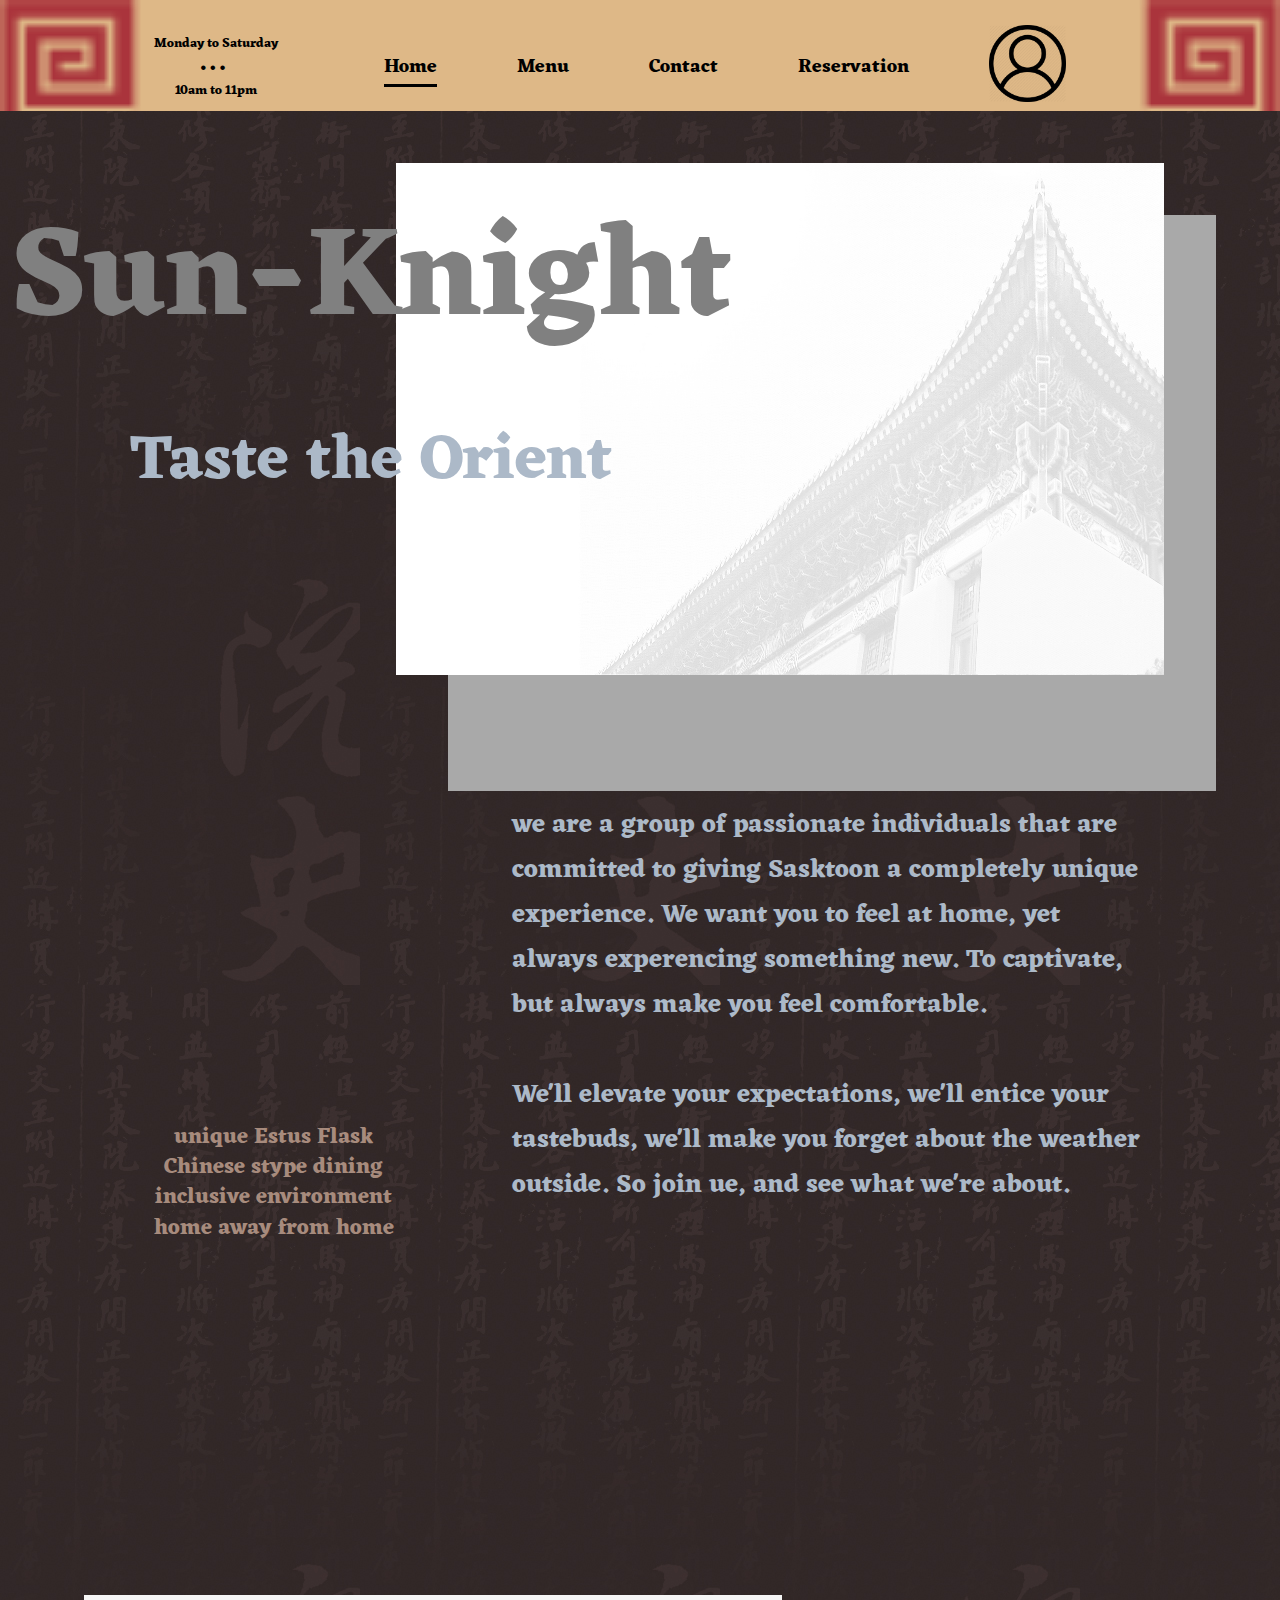
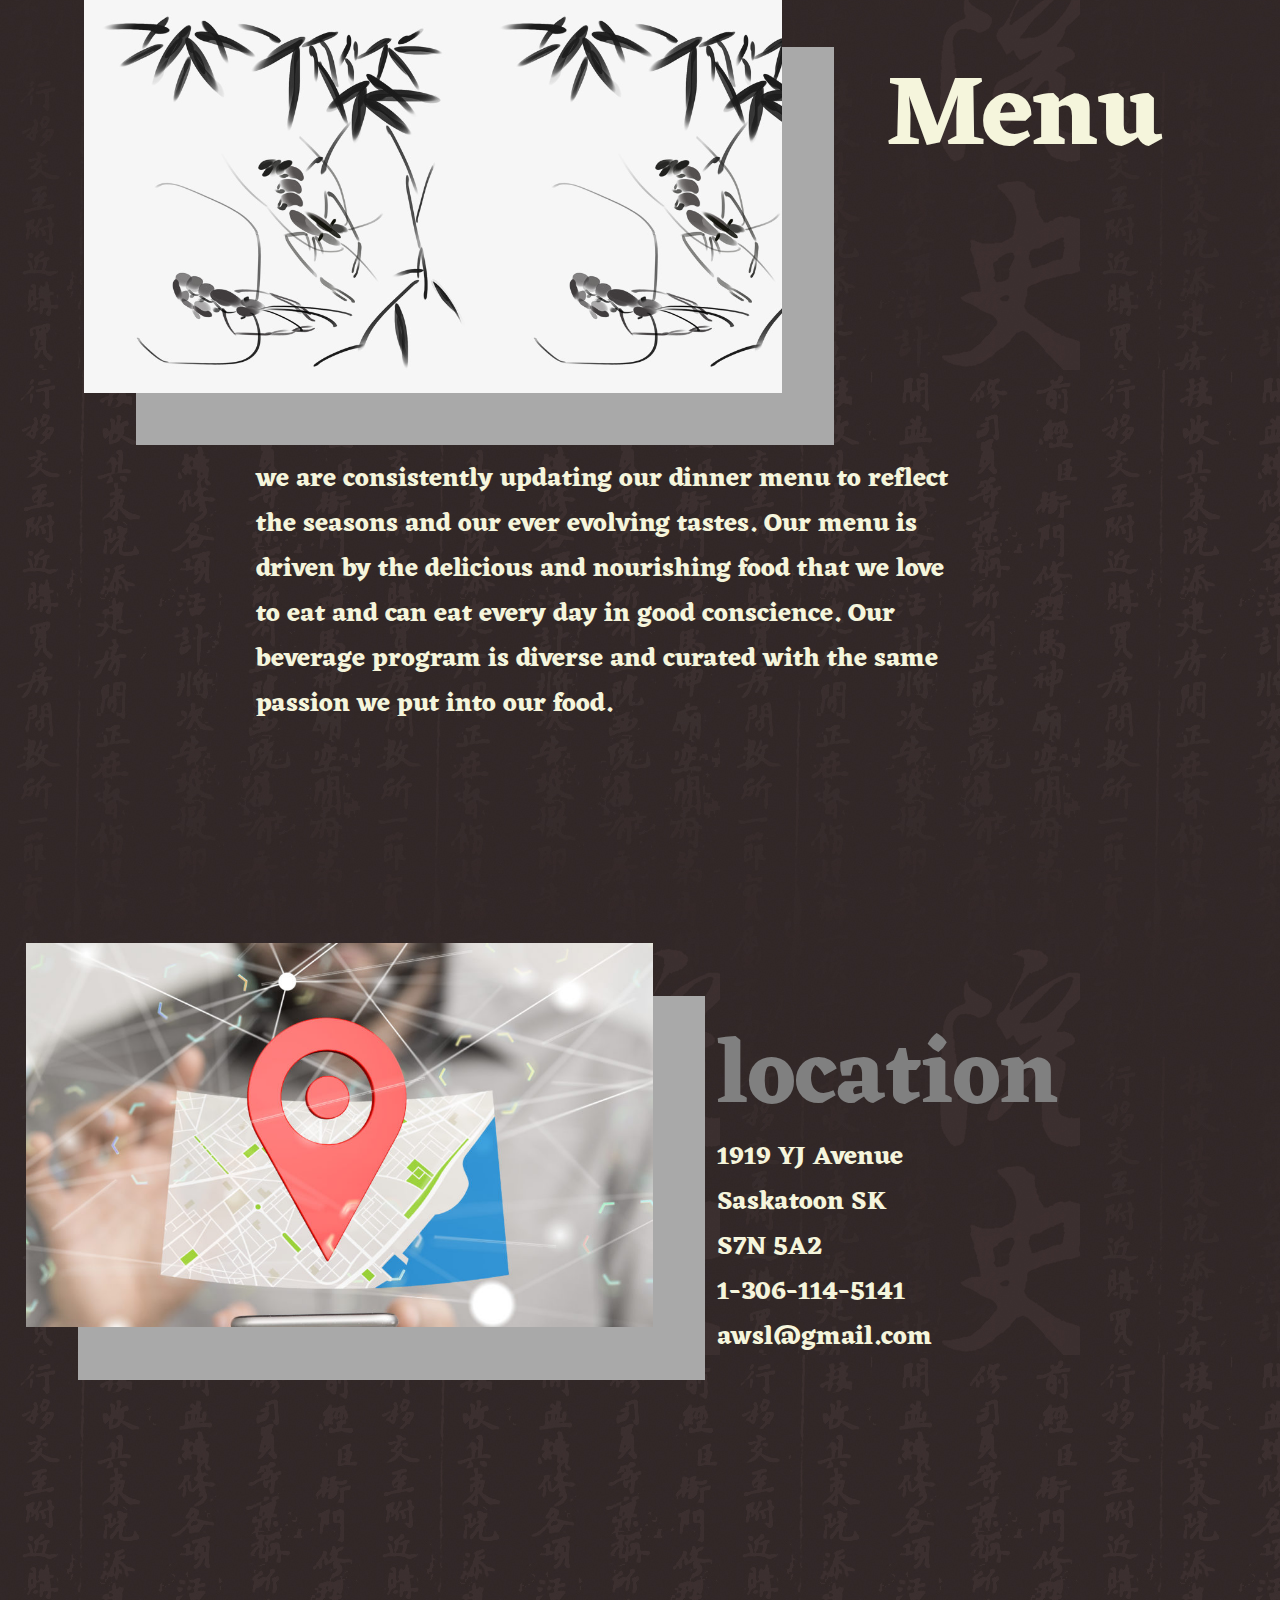
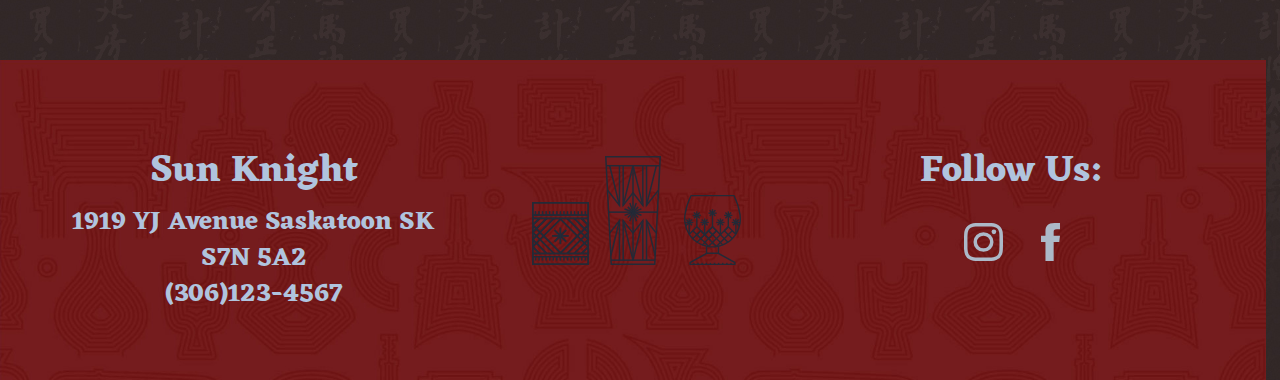
<file: Prototype/index.html>
<!DOCTYPE html>


<html>

<head>
    <title>AWSL</title>
    <link rel="stylesheet" type="text/css" href="./styles/style.css">
    <title>AWSL CMP370 Group Project v1.1</title>
</head>

<body>
    <div class="nav">
        <div class="nav-time">
            <span>Monday to Saturday</span>
            <span id="hours">10am to 11pm</span>
        </div>
        <div class="nav-item">
            <a id="currentPage" href="./index.html">Home</a>
        </div>
        <div class="nav-item">
            <a href="./menu.html">Menu</a>
        </div>
        <div class="nav-item">
            <a href="./contact.html">Contact</a>
        </div>
        <div class="nav-item">
            <a href="./reserve.html">Reservation</a>
        </div>
        
         <div class="nav-item" id='usericon'>
            <a href="./sign_in.html"><div class="icon1">
                </div></a>
    </div>
    </div>
    <div class="content-box">
        <div class=image-holder id=im1></div>
        <div class=brand-items>
            <div class="name-text-lg">Sun-Knight</div>
            <div class="name-text-sm">Taste the Orient</div>
        </div>

    </div>
    <div class=content-box>
        <div class="left-text">
            <div class="name-text-sm" id="line"></div>
            <div class="name-text-sm" id="intro-descr">
                unique Estus Flask<br>
                Chinese stype dining<br>
                inclusive environment<br>
                home away from home
            </div>
        </div>
        <div class="right-text"> 
            we are a group of passionate individuals that are committed to giving Sasktoon a completely unique experience. We want you to feel at home, yet always experencing something new. To captivate, but always make you feel comfortable.
            <br><br>
            We'll elevate your expectations, we'll entice your tastebuds, we'll make you forget about the weather outside. So join ue, and see what we're about.
        </div>
    </div>
    <div class=content-box>
        <div class=image-holder id=im4>
        </div>
        <div class="right-text" id="text-box2">

            <div class="name-text-sm" id="menu-text0">
                <a href="./menu.html" id="menu-button">Menu</a>
            </div>

        </div>
    </div>
    <div class="intro-text-part">
        we are consistently updating our dinner menu to reflect the seasons and our ever evolving tastes. Our menu is driven by the delicious and nourishing food that we love to eat and can eat every day in good conscience. Our beverage program is diverse and curated with the same passion we put into our food.
    </div>
    <div class="content-box">
        <div class=image-holder id=im5>
        </div>

        <div class="left-text" id="location-box">
            <div class="name-text-lg" id="location-text1">
                location
            </div>
            <div class="intro-text-part" id="location-info">
                1919 YJ Avenue<br>
                Saskatoon SK <br>
                S7N 5A2<br>
                1-306-114-5141<br>
                awsl@gmail.com
            </div>
        </div>
    </div>
    <div class="footer">
        <div class="footer-box">
            <div class="name-text-lg" id="footer-lg">Sun Knight<br></div>
            <div class="name-text-sm" id="footer-sm">1919 YJ Avenue
Saskatoon SK S7N 5A2<br></div>
            <div class="name-text-sm" id="footer-sm">(306)123-4567</div>
        </div>
        <div class="footer-box">
            <div class="glass" id="footer-glass">
                <img id="glass-icon-4" src="icons/glass-4.svg">
                <img id="glass-icon-5" src="icons/glass-5.svg">
                <img id="glass-icon-6" src="icons/glass-6.svg">
            </div>
        </div>
        <div class="footer-box">
            <div class="name-text-lg" id="footer-lg">Follow Us:</div>
            <div class="glass" id="footer-glass">
                <a href="https://www.instagram.com/?hl=en"><img id="social-icon-2" src="icons/instagram.svg"></a>
                <a href="https://www.facebook.com/"><img id="social-icon-1" src="icons/facebook.svg"></a>

            </div>
        </div>
    </div>


</body></html>
</file>
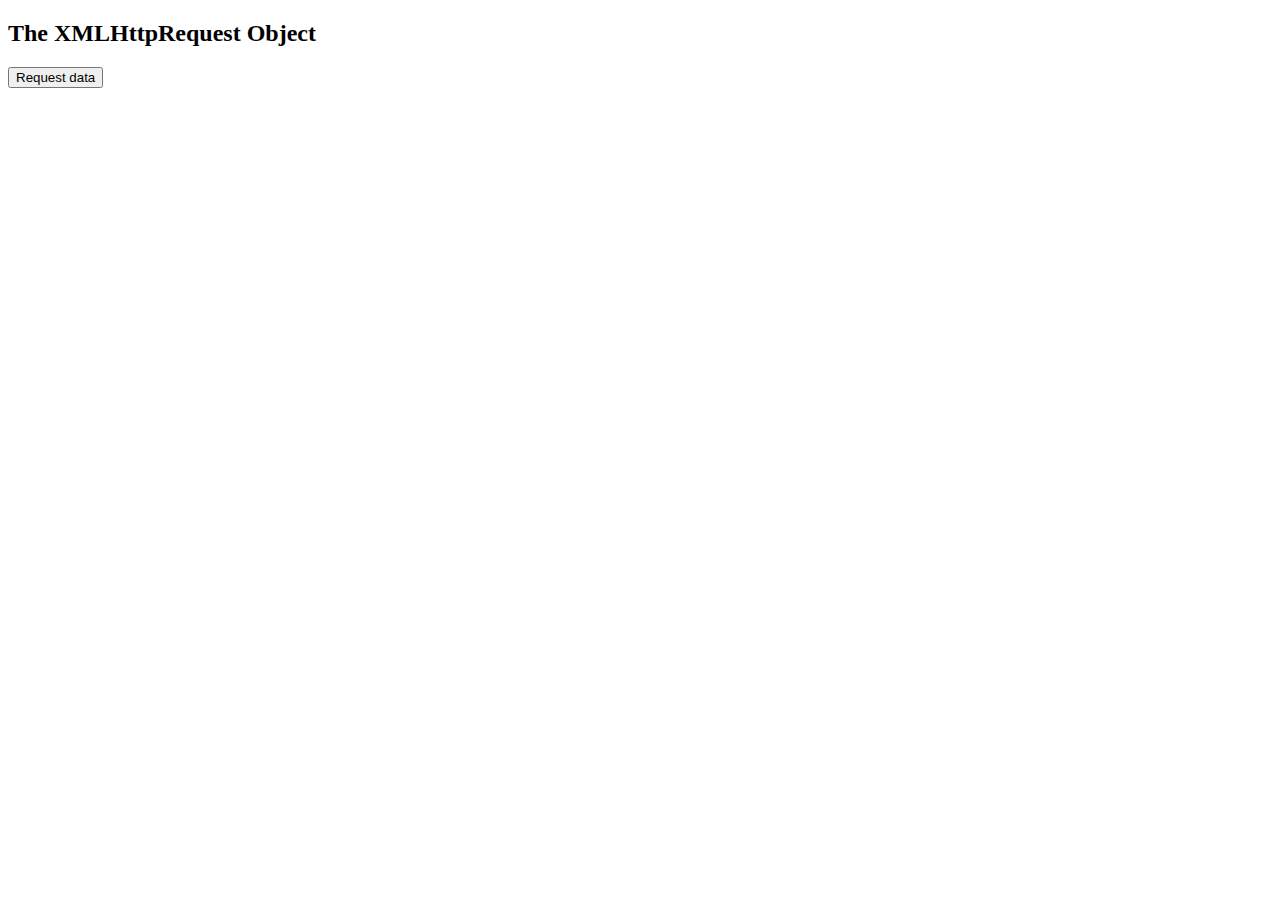
<file: API/1.html>
<!DOCTYPE html>
<html>

<body>

    <h2>The XMLHttpRequest Object</h2>

    <button type="button" onclick="loadDoc()">Request data</button>

    <p id="demo"></p>

    <script>
        function loadDoc() {
            var xhttp = new XMLHttpRequest();
            xhttp.onreadystatechange = function() {
                if (this.readyState == 4) {
                    document.getElementById("demo").innerHTML = this.responseText;
                }
            };
            xhttp.open("GET", "http://127.0.0.1:5000/users", true);
            xhttp.send();
        }
    </script>

</body>

</html>
</file>
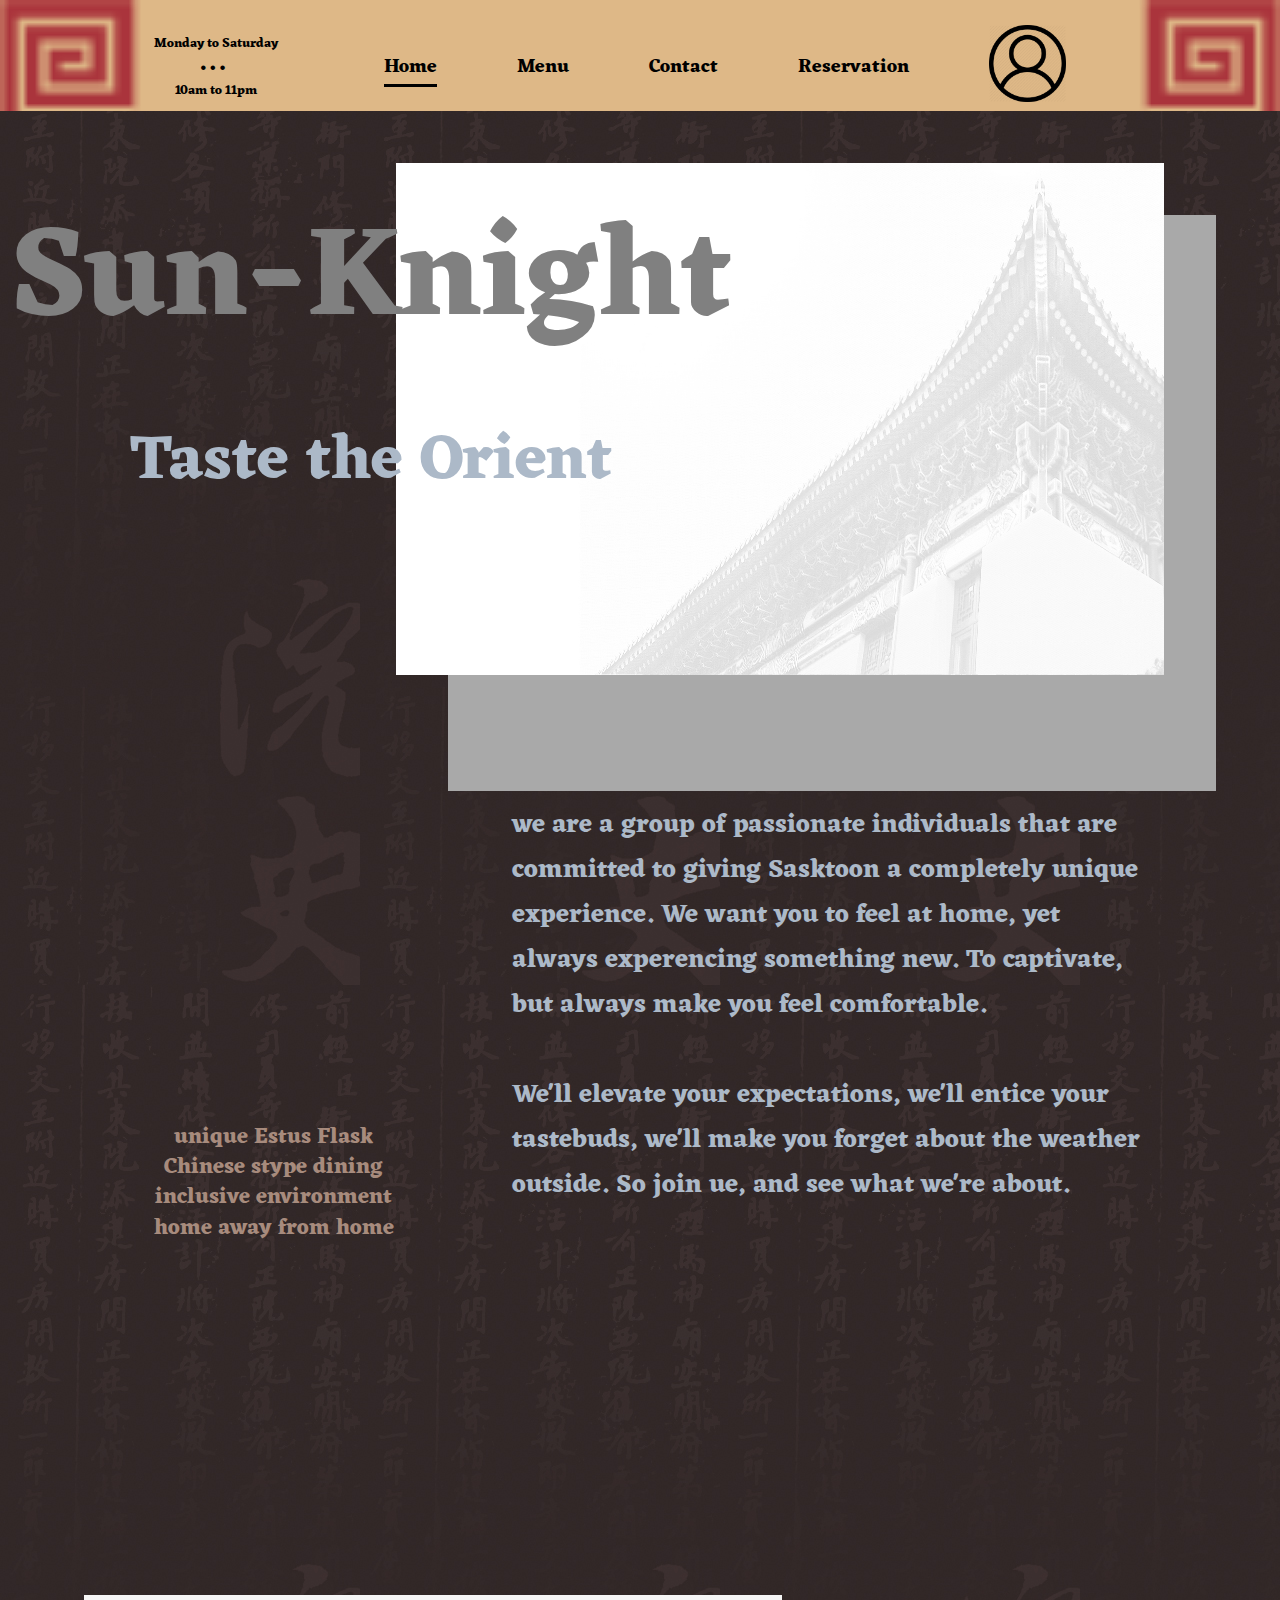
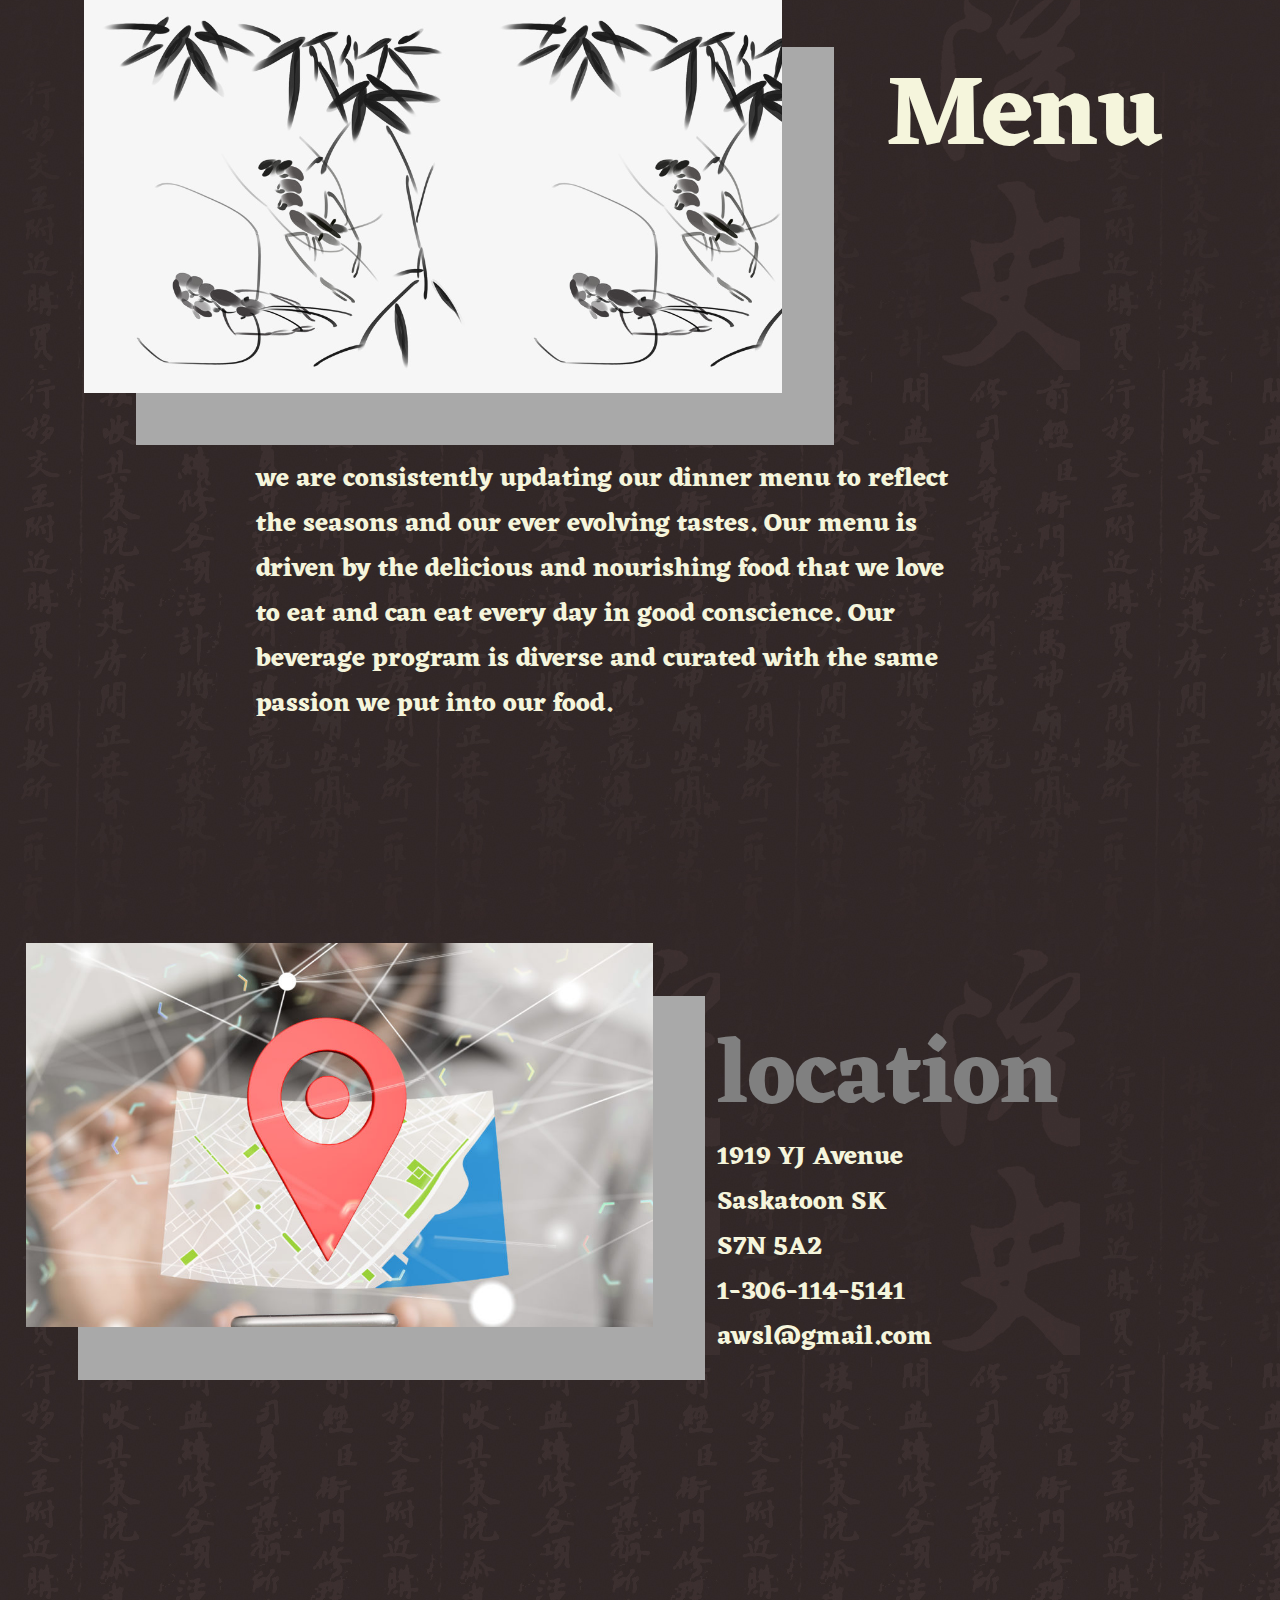
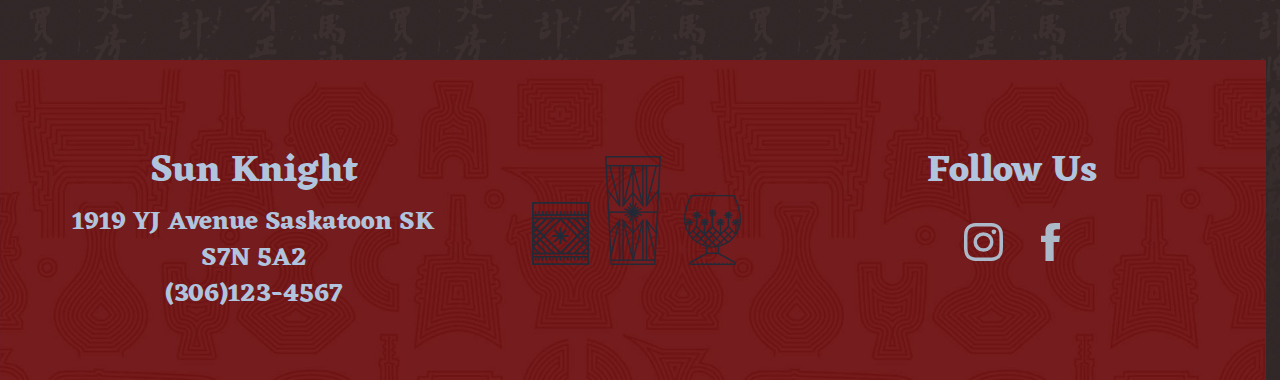
<file: Prototype/index_manager.html>
<!DOCTYPE html>


<html>

<head>
    <title>AWSL</title>
    <link rel="stylesheet" type="text/css" href="./styles/style.css">
    <title>AWSL CMP370 Group Project v1.1</title>
</head>

<body>
    <div class="nav">
        <div class="nav-time">
            <span>Monday to Saturday</span>
            <span id="hours">10am to 11pm</span>
        </div>
        <div class="nav-item">
            <a id="currentPage" href="./index_manager.html">Home</a>
        </div>
        <div class="nav-item">
            <a href="./menu_manager.html">Menu</a>
        </div>
        <div class="nav-item">
            <a href="./contact_manager.html">Contact</a>
        </div>
        <div class="nav-item">
            <a href="./reservation_manager.html">Reservation</a>
        </div>
        
         <div class="nav-item" id='usericon'>
            <a href="./sign_in.html"><div class="icon1">
                </div></a>
    </div>
    </div>
    <div class="content-box">
        <div class=image-holder id=im1></div>
        <div class=brand-items>
            <div class="name-text-lg">Sun-Knight</div>
            <div class="name-text-sm">Taste the Orient</div>
        </div>

    </div>
    <div class=content-box>
        <div class="left-text">
            <div class="name-text-sm" id="line"></div>
            <div class="name-text-sm" id="intro-descr">
                unique Estus Flask<br>
                Chinese stype dining<br>
                inclusive environment<br>
                home away from home
            </div>
        </div>
        <div class="right-text"> 
            we are a group of passionate individuals that are committed to giving Sasktoon a completely unique experience. We want you to feel at home, yet always experencing something new. To captivate, but always make you feel comfortable.
            <br><br>
            We'll elevate your expectations, we'll entice your tastebuds, we'll make you forget about the weather outside. So join ue, and see what we're about.
        </div>
    </div>
    <div class=content-box>
        <div class=image-holder id=im4>
        </div>
        <div class="right-text" id="text-box2">

            <div class="name-text-sm" id="menu-text0">
                <a href="./menu_manager.html" id="menu-button">Menu</a>
            </div>

        </div>
    </div>
    <div class="intro-text-part">
        we are consistently updating our dinner menu to reflect the seasons and our ever evolving tastes. Our menu is driven by the delicious and nourishing food that we love to eat and can eat every day in good conscience. Our beverage program is diverse and curated with the same passion we put into our food.
    </div>
    <div class="content-box">
        <div class=image-holder id=im5>
        </div>

        <div class="left-text" id="location-box">
            <div class="name-text-lg" id="location-text1">
                location
            </div>
            <div class="intro-text-part" id="location-info">
                1919 YJ Avenue<br>
                Saskatoon SK<br>
                S7N 5A2<br>
                1-306-114-5141<br>
                awsl@gmail.com
            </div>
        </div>
    </div>
    <div class="footer">
        <div class="footer-box">
            <div class="name-text-lg" id="footer-lg">Sun Knight<br></div>
            <div class="name-text-sm" id="footer-sm">1919 YJ Avenue
Saskatoon SK S7N 5A2<br></div>
            <div class="name-text-sm" id="footer-sm">(306)123-4567</div>
        </div>
        <div class="footer-box">
            <div class="glass" id="footer-glass">
                <img id="glass-icon-4" src="icons/glass-4.svg">
                <img id="glass-icon-5" src="icons/glass-5.svg">
                <img id="glass-icon-6" src="icons/glass-6.svg">
            </div>
        </div>
        <div class="footer-box">
            <div class="name-text-lg" id="footer-lg">Follow Us</div>
            <div class="glass" id="footer-glass">
                <a href="https://www.instagram.com/?hl=en"><img id="social-icon-2" src="icons/instagram.svg"></a>
                <a href="https://www.facebook.com/"><img id="social-icon-1" src="icons/facebook.svg"></a>

            </div>
        </div>
    </div>


</body></html>
</file>
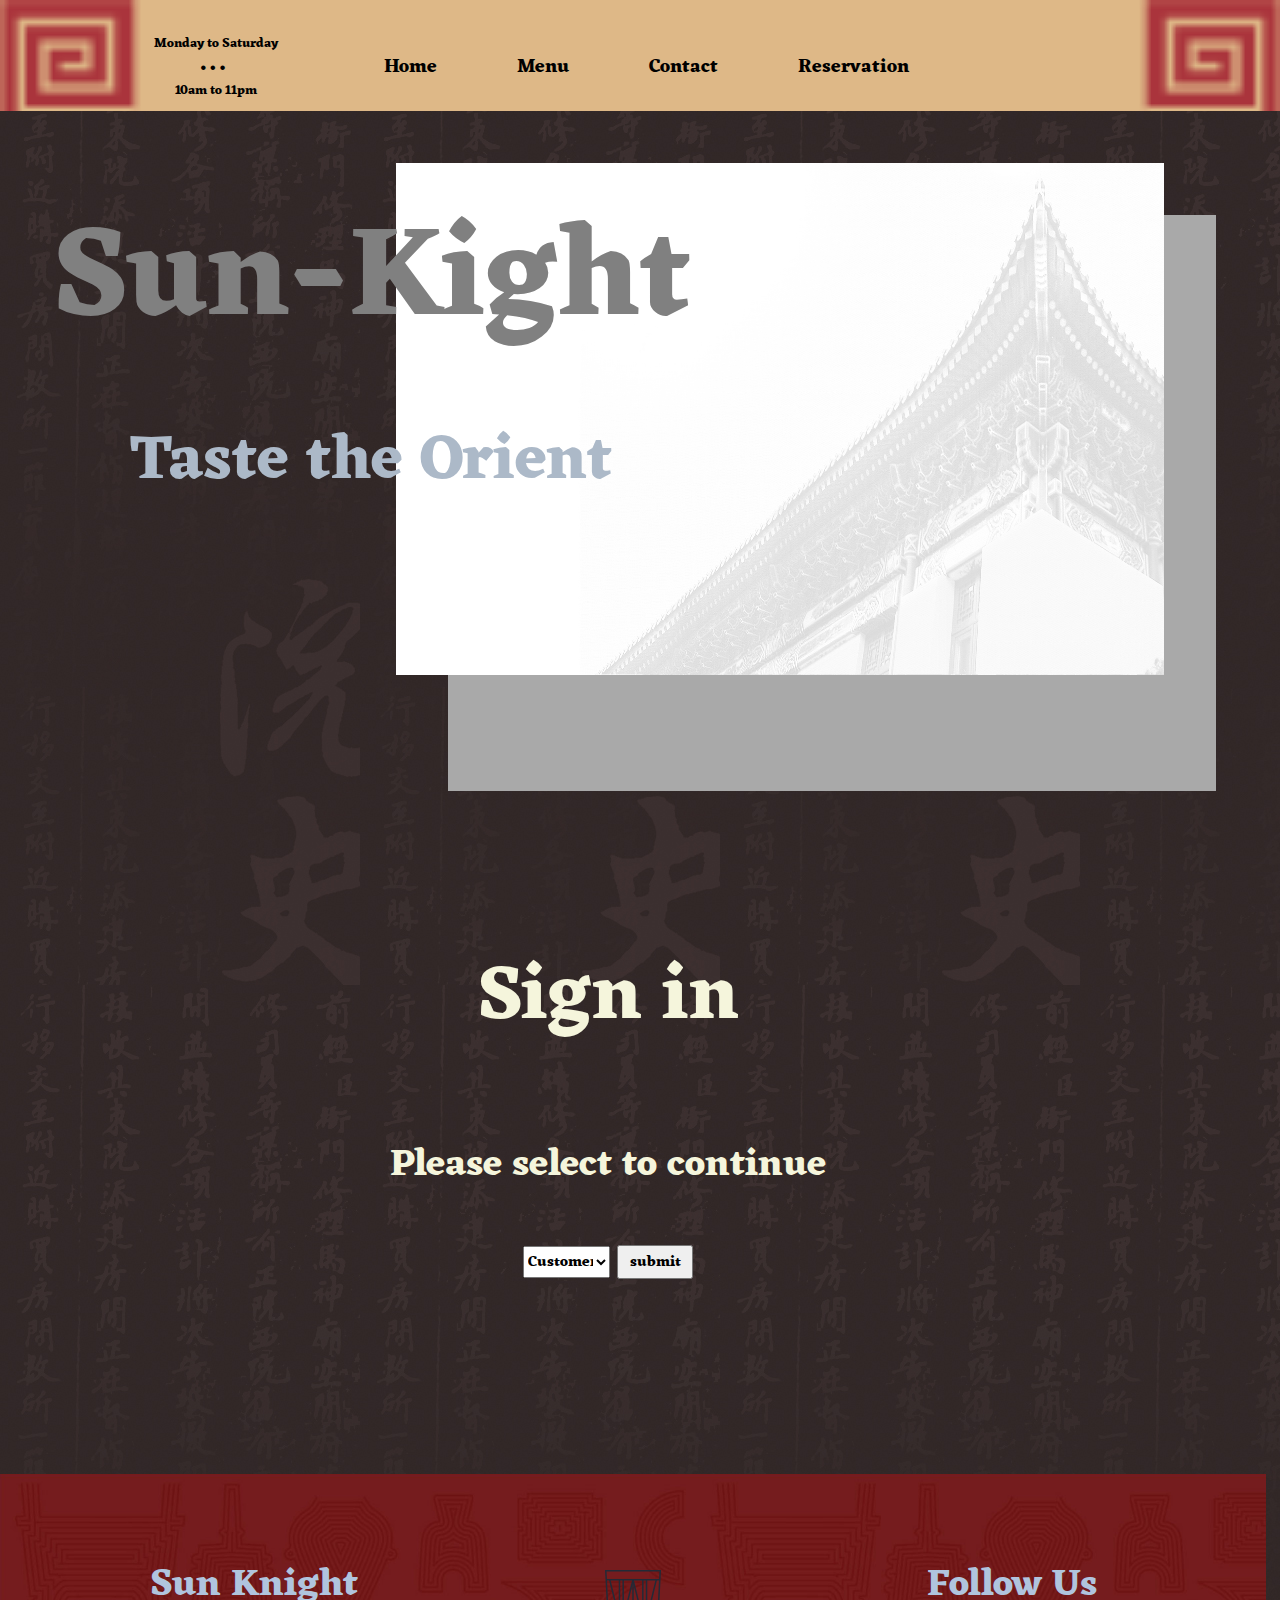
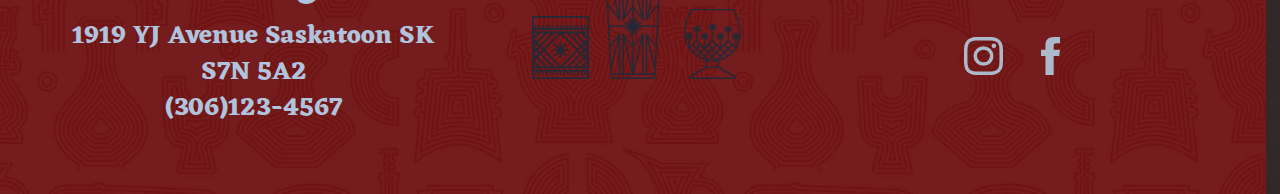
<file: Prototype/sign_in.html>
<!DOCTYPE html>
<html>

<head>
    <title>sign_in</title>
    <link rel="stylesheet" type="text/css" href="./styles/style.css">
    <script>
    function Usertypesubmit(){
    let usertype = document.getElementById("Usertype");
    let strUser = usertype.options[usertype.selectedIndex].value;
    console.log("Hello world!");
    console.log(strUser);
    if(strUser == "Customer"){
        console.log("it's customer!");
        window.location.href = "./index.html";
    }else{
        console.log("it's manager");
        window.location.href = "./index_manager.html";
    }
    
}
    </script>
</head>

<body>
    
    <div class="nav">
        
        <div class="nav-time">
            <span>Monday to Saturday</span>
            <span id="hours">10am to 11pm</span>
        </div>
        <div class="nav-item">
            <a href="./index.html">Home</a>
        </div>
        <div class="nav-item">
            <a href="./menu.html">Menu</a>
        </div>
        <div class="nav-item">
            <a href="./contact.html">Contact</a>
        </div>
        <div class="nav-item">

            <a href="./index.html">Reservation</a>
        </div>
    </div>
    
    <div class="content-box">
        <div class=image-holder id=im1></div>
        <div class=brand-items>
            <div class="name-text-lg">Sun-Kight</div>
            <div class="name-text-sm">Taste the Orient</div>

        </div>

    </div>
    
     <div class="intro-text-part" id="input-part">
         
    <h2 id="signIn1"> Sign in </h2>
    <p id="signIn2">Please select to continue</p>
         
    <div>
        <select name="Usertype" id="Usertype"> 
        <option value="Manager">Manager</option> 
        <option value="Customer" selected>Customer</option>
        
    </select>
        <button id="userbottom"  onclick="Usertypesubmit()">submit</button>
        

    </div>

    </div>
    
     <div class="footer">
        <div class="footer-box">
            <div class="name-text-lg" id="footer-lg">Sun Knight<br></div>
            <div class="name-text-sm" id="footer-sm">1919 YJ Avenue
Saskatoon SK S7N 5A2<br></div>
            <div class="name-text-sm" id="footer-sm">(306)123-4567</div>
        </div>
        <div class="footer-box">
            <div class="glass" id="footer-glass">
                <img id="glass-icon-4" src="icons/glass-4.svg">
                <img id="glass-icon-5" src="icons/glass-5.svg">
                <img id="glass-icon-6" src="icons/glass-6.svg">
            </div>
        </div>
        <div class="footer-box">
            <div class="name-text-lg" id="footer-lg">Follow Us</div>
            <div class="glass" id="footer-glass">
                <a href="https://www.instagram.com/?hl=en"><img id="social-icon-2" src="icons/instagram.svg"></a>
                <a href="https://www.facebook.com/"><img id="social-icon-1" src="icons/facebook.svg"></a>

            </div>
        </div>
    </div>
    
</body>
</html>
</file>
<file: Prototype/styles/style.css>
@font-face {
    font-family: 'eczarbold';
    src: url('fonts/eczar-bold-webfont.woff') format('woff');
    font-weight: normal;
    font-style: normal;

}

@font-face {
    font-family: 'space-mono';
    src: url('fonts/SpaceMono-Regular.ttf');
    font-weight: normal;
    font-style: normal;

}

body {
    background-image: url(../imgmaterial/siderwordsbackground.png);
    
    background-repeat: repeat;
    background-size:auto;

    background-color:beige;
    
    margin:0;


}

.nav {
    display: flex;
    height: 5vw;
    flex-direction: row;
    justify-content: flex-start;
    padding: 3% 6% 0.7% 6%;
    padding-left:12vw;
    padding-right:10vw;
    background-image: url(../imgmaterial/ltiitlelogo.png);
    background-repeat: no-repeat;
    background-size:100vw,5vw;
    background-color: burlywood;
    margin:0vw;
}



.nav-time {
    position: relative;
    display: flex;
    flex-direction: column;
    justify-content: space-between;
    align-items: center;
    font-family: 'eczarbold';
    color: black;
    font-size: 1vw;
    line-height: 1;
    padding: 0 8% 0 0;
    margin-right: 2.1vw;
}

.nav-item {
    margin-top: 12px;
    float:right;
    font-family: 'eczarbold';
    padding: 0 8% 0 0;
    font-size: 1.5vw;
}

.nav-item a{
    color: black;
}

.nav-item a:active {
    border-bottom-style: solid;
    border-bottom-width: 3px;
    border-bottom-color: black;
}

a {
    text-decoration-line: none;
    text-decoration-color: black;
}

#currentPage {
    border-bottom-style: solid;
    border-bottom-width: 3px;
    border-bottom-color: black;
}

#hours {
    margin-top: 2%;
    padding-bottom: 4%;
}

#hours:before {
    content: '...';
    font-size: 3vw;
    font-family: times;
    color: black;
    position: absolute;
    left: 22%;
    top: 0%;
}

#reserve {
    justify-content: center;
    margin-left: auto;
    margin-right: 0;
    padding: 0 0 2vw 0;
    min-width: 14%;
    /* 20 this is so the text doesn't wrap at certain window widths*/


}

.nav-item a:hover {
    border-bottom-style: solid;
    border-bottom-width: 3px;
    border-bottom-color: black;
}


#usericon a{
    border-bottom-width: 0vw;
    position: relative;
    bottom: 2vw;
}

#reserve a {
    text-decoration: none;
    padding-bottom: 1.5%;
}

#menu-text2 {
    font-size: 8vw;
    top: 18vw;
    padding: 0;
    margin-right: 0;
}

#menu-text2 a {
    border-bottom-width: 0vw;

}

#menu-text2:after {
    position: absolute;
    /* took me 1 hr to find this centring hack
    on the web (next 3 lines)*/
    left: 0;
    right: 0;
    margin: auto;
    top: 7vw;
    content: '';
    width: 20vw;
    height: 0.6vw;
    background: #5A5B6D;
    bottom: -0.8vw;
}


.content-box {
    position: relative;
    width: 95vw;
    height: 49vw;
    
}

#Manager_input_holder{
    height: auto;
    width: auto;
    padding: 10vw 20vw 20vw 20vw;
}


#menuitemhoder{
    display: flex;
    flex-direction: row;
    justify-content: flex-start;
    padding-bottom: 5vw;
}
#menudetail{
    height:auto;
    width:70vw;
    margin-top: 5vw;
    padding-left:20vw;
    padding-right:5vw;
}
#drinkdetail{
    height:auto;
    width:55vw;
    margin-top: 5vw;
    padding-left:20vw;
    padding-right:20vw;
}

.left-text {
    justify-content: center;

}

#location-box {
    position:relative;
    top: 8vw;
    left: 56vw;
    height: 29vw;
    width:30vw;
    font-family: "space-mono";
}

#location-box-contactPage {
    position:relative;
    top: 8vw;
    left: 56vw;
    height: 29vw;
    width:40vw;
    font-family: "space-mono";
}

.right-text {
    position: absolute;
    width: 50vw;
    height: 49vw;
    justify-content: center;
    top: 5vw;
    left: 40vw;
    word-wrap: break-word;
    word-break: break-word;
    color: #ACB9C8;
    font-size: 2vw;
    font-family: "eczarbold";
    

    
    
}

.right-text  a {
    color: #ACB9C8;
    text-decoration: none;
    padding-bottom: 1vw;
    border-bottom-style: solid;
    border-bottom-width: .3vw;
    border-bottom-color: #5A5B6D;
}


#text-box2 {
    width: 30vw;
    left: 65vw;
}


.image-holder {
    position: absolute;
    bottom: 0vw;
    right: 4.1vw;
    background-size: cover;
}


.image-holder:after {
    content: ' ';
    position: absolute;
    left: 4.1vw;
    top: 4.1vw;
    width: 100%;
    height: 100%;
    z-index: -1;
    background-color:darkgray;
}

#im1 {
    right: 4.1vw;
    width: 60vw;
    height: 45vw;
    background-image: url("../imgmaterial/blackwhitebackground.png");
    background-repeat: no-repeat;
    background-size: cover;
    background-size: 60vw 40vw;
    
}

#im2 {
    right: 4.1vw;
    width: 59.2vw;
    height: 41vw;
    background-image: url("../imgmaterial/background3.png");
    background-repeat: no-repeat;
    background-size: 60vw 35vw;
}

#im2:after {
    display: none;
}

#im3 {
    right: 67.2vw;
    width: 26.1vw;
    height: 41vw;
    background-image: url("../images/who-we-are-1.png");
}

#im4 {
    left: 6.56vw;
    width: 54.5vw;
    height: 31.1vw;
    background-image: url("../imgmaterial/shimp.png");
    background-size: contain;
}

#im5 {
    right: 44vw;
    width: 49vw;
    height: 30vw;
    bottom: 11vw;
    background-image: url("../imgmaterial/map.JPG");
}

#im6 {
    right: 4.1vw;
    width: 37vw;
    height: 41vw;
    background-image: url("../images/location-2.png");
}

#im6:after {
    display: none;
}

#im7 {
    right: 4.1vw;
    width: 60vw;
    height: 45vw;
    background-image: url("../imgmaterial/shimp.png");
}

#im8{
    right: 45vw;
    width:40vw;
    height: 30vw;
    bottom: 5vw;
    background-image: url("../imgmaterial/food.jpg");
}

#im9{
    right:45vw;
    width: 32vw;
    height: 45vw;
    bottom:5vw;
    background-image: url("../imgmaterial/tea.jpg");
}

#im10 {
    right: 55vw;
    width: 39vw;
    height: 30vw;
    bottom: 11vw;
    background-image: url("../imgmaterial/map.JPG");
}

#im11 {
    top:12vw;
    right: 4.1vw;
    width: 45vw;
    height: 35vw;
    background-image: url("../images/maplocation.jpg");
}

#im11:after {
    display: none;
}

.icon1 {
    
  width: 6vw;
  height:6vw;
/*  background-color: pink;*/
  background-image: url("../icons/login.png");
  background-repeat: no-repeat;
  background-position: center;
  object-fit: cover;
    background-size: contain;
    z-index: 4;
}

.brand-items {
    display: flex;
    flex-direction: column;
    font-family: 'eczarbold';
    position: absolute;
    align-items: center;
    width: 58vw;
    height: 100%;
}

.name-text-lg {
    position: absolute;
    font-size: 10vw;
    font-family: 'eczarbold';
    color:grey;
    top: 4.4vw;
    z-index: 2;
}

#clearall{
    position: relative;
    font-size: 2vw;
    top:-1.5vw;
    left:50vw;
    width:17vw;
    height: 3vw;
    background-color: white;
}

#intro-text1 {
    z-index: 1;
    top: -3vw;
    left: 16vw;
    font-size: 11vw;
}

#intro-text2 {
    left: 15vw;
    top: 7vw;
    left: 25vw;
    font-size: 11vw;
}

#location-text1 {
    font-size: 7vw;
}

#menu-text {
    position: relative;
    font-size: 4vw;
    text-align: center;
    top: 20vw;
}

#menu-text1{
    top:24vw;
    left:60vw;
    font-size: 12vw;
}

#menu-text2{
    top:24vw;
    left:60vw;
    font-size: 12vw;
}
#menu-text2:after{
    display:none;
}

#myreservationlist{
    font-size: 5vw;
    width:50vw;
    position: relative;
    left:6vw;
}

#myreservationlistcheck{
    font-size: 5vw;
    width:50vw;
    position: relative;
    left:20vw;
    color:floralwhite;
}

.name-text-sm {
    position: absolute;
    font-size: 4.9vw;
    font-family: 'eczarbold';
    color: #ACB9C8;
    top: 24vw;
    line-height: 1.4;
    z-index: 2;
}

/*** .name-text-sm:after {
    position: absolute;
    took me 1 hr to find this centring hack
    on the web (next 3 lines)
    left: 0;
    right: 0;
    margin: auto;
    top: 7vw;
    content: '';
    width: 5vw;
    height: 0.5vw;
    background: #ACB9C8;
    bottom: -0.8vw;
} 
*/

#payment{
    width:18vw;
    left:65vw;
    top:3vw;
    font-size: 4vw;
    text-align: center;
    background-color: white;
}
#payment:after{
    top:5vw;
    width: 3vw
}

#payment > a{
    color:black;
    text-decoration: none;
}

#menu-text0{
    position: relative;
    top:17vw;
    font-size: 8vw;
    padding-right: 0vw;
    margin-right: 0vw;
    text-align: center;
}
#menu-text0:after{
    display:none;
}
#menu-text0 a {
    padding: 0 0 0 0;
    border-bottom-width: 0vw;
}

#menu-button {
    color: beige
}

#menu-button:hover {
    color: rgb(60, 0, 0);
}

#line {
    z-index: 2;
    top: 25vw;
    left:18vw;

}

#intro-descr {
    color: #A78B7D;
    text-align: center;
    font-size: 1.7vw;
    top: 30vw;
    left:12vw;
}

#intro-descr:after {
    display: none;
}

.glass {
    display: flex;
    flex-direction: row;
    flex-flow: nowrap;
    justify-content: center;
    align-items: flex-end;
    width: 100%;
    height: 14%;
    position: absolute;
    top: 68%;
    z-index: 2;

}

#footer-glass {
    top: 50%;
}

#glass-icon-4 {
    width: 15%;

    margin-left: 2%;
}

#glass-icon-5 {
    width: 15%;
    margin-right: 4%;
    margin-left: 4%;
}

#glass-icon-6 {
    width: 15%;
    margin-left: 2%;
}

#social-icon-1 {
    width: 1.5vw;
    margin-left: 2vw;
}

#social-icon-2 {
    width: 3vw;;
    margin-right: 1vw;
}

#social-icon-1:hover {
    position: relative;
    bottom: 3px;
}

#social-icon-2:hover {
    position: relative;
    bottom: 3px;
}

.intro-text-part {
    width: 55vw;
    height: 30vw;
    word-wrap: break-word;
    word-break: break-word;
    padding-top: 5vw;
    padding-left: 20vw;
    padding-right: 20vw;
    font-family: "eczarbold";
    color: beige;
    font-size: 2vw;
    
}

#cart-display{
    font-size: 3vw;
    font-family: eczarbold;
    height: auto;
    padding-bottom: 10vw;
}
#cart-display > div{
    font-size: 2vw;
    font-family: "space-mono";
    color:#ACB9C8;
}

#cart-display-drink{
    font-size: 3vw;
    font-family: eczarbold;
    height: auto;
    padding-bottom: 10vw;
}
#cart-display-drink > div{
    font-size: 2vw;
    font-family: "space-mono";
    color:#ACB9C8;
}


#location-info {
    padding: 0vw;
    padding-top: 15vw;
    height: 20vw;
    top: 20vw;
    font-size: 2vw;
    width: 20vw;
    margin-right: 0vw;
    padding-right: 0vw;
}

#input-part{
    margin-top: 5vw;
    text-align: center;
    height: auto;
}

#reser-info{
    
    text-align: center;
    height: auto;
    
}

.footer {
    display: flex;
    background-image: url(../imgmaterial/background4.png);
    background-size: cover;
    width: 88.9vw;
    height: 25vw;
    margin-top: 15vw;

    padding-left: 5vw;
    padding-right: 5vw;


}

.footer-box {
    position: relative;
    width: 30vw;
    height: 25vw;
    align-items: center;

}

#footer-lg {
    position: relative;
    text-align: center;
    color: lightsteelblue;
    font-size: 3vw;
    top: 6vw;
}

#footer-sm {
    position: relative;
    color: lightsteelblue;
    font-size: 2vw;
    top: 6vw;
    text-align: center;
}

#footer-hours {
    font-size: 2vw;
    font-family: "space-mono";
}


.menu-item{
    text-align: left;
    font-size:1.8vw;
    font-family: 'eczarbold';
    color:#ACB9C8;
    padding-left: 2vw;
}
.menu-item-des{
    text-align: left;
    font-size:1.2vw;
    font-family: 'eczarbold';
    color:#ACB9C8;
    width: 23vw;
    margin-bottom: 1vw;
    padding-left: 2vw;
}
.order-one{
    position:relative;
    height: 5vw;
    width:15vw;
    font-size: 3vw;
    font-family: "eczarbold";
    color:#ACB9C8;
    margin-top:-12vw;
    padding-bottom: 6vw;
    left:40vw;
}
.order-one > button{
    height: 3.5vw;
    font-size: 2vw;
    font-family: "eczarbold";
    color:black;
}
.delete-me{
    margin-left: 35vw;
    margin-top: -3vw;
}
.delete-me > button{
    font-size: 1.3vw;
    font-family: "eczarbold";
    color:black;
    height:2.5vw;

}

#menuclicked{
    background-color: saddlebrown;
    width: 2.8vw;
    height: 1.5vw;
    margin-bottom: 0vw;
    padding-top:0.6vw;
    margin-top:-0.6vw;
}
#contactclicked{
    background-color: saddlebrown;
    width: 3.5vw;
    height: 1.5vw;
    margin-bottom: 0vw;
    padding-top:0.6vw;
    margin-top:-0.6vw;
}
#reserveclicked{
    background-color: saddlebrown;
    width: 12vw;
    height: 2vw;
    margin-top: -2vw;
    z-index: -1;
}

.reserveBoxName{
    color: white;
    font-size: 1.5vw;
    font-family: "eczarbold";
    text-align: left;
}

.reservebox{
    height: 3vw;
    width: 25vw;
    font-size: 1.9vw;
    font-family: "eczarbold";
}

#itemdes{
   height: 15vw;
}

#butt{
    width: 10vw;
    font-size: 2vw;
    font-family: "eczarbold";
    color:black;
}

.delReser{
    width: 20vw;
    font-size: 1.5vw;
    font-family: "eczarbold";
    color:black;
}

tr{
    justify-content: center;
}

td{
    width: 27vw;
    text-align: center;
}

#buttPlace{
    text-align: center;
    height: auto;
}

#menubutton{
    width: 10vw;
    font-size: 2vw;
    font-family: "eczarbold";
    color:black;
}

.menuimg{
    background-size: cover;
    background-size:contain;
    width: 30vw;
    height: 15vw;
    left: auto;
}


#userbottom{
    font-family: "eczarbold";
    width: 6vw;
    font-size: 1.2vw;
}

#Usertype{
    font-family: "eczarbold";
    width: 6.8vw;
    font-size: 1.2vw;
}

#signIn1 {
    font-size: 6vw;
}

#signIn2 {
    font-size: 3vw;
}
</file>
